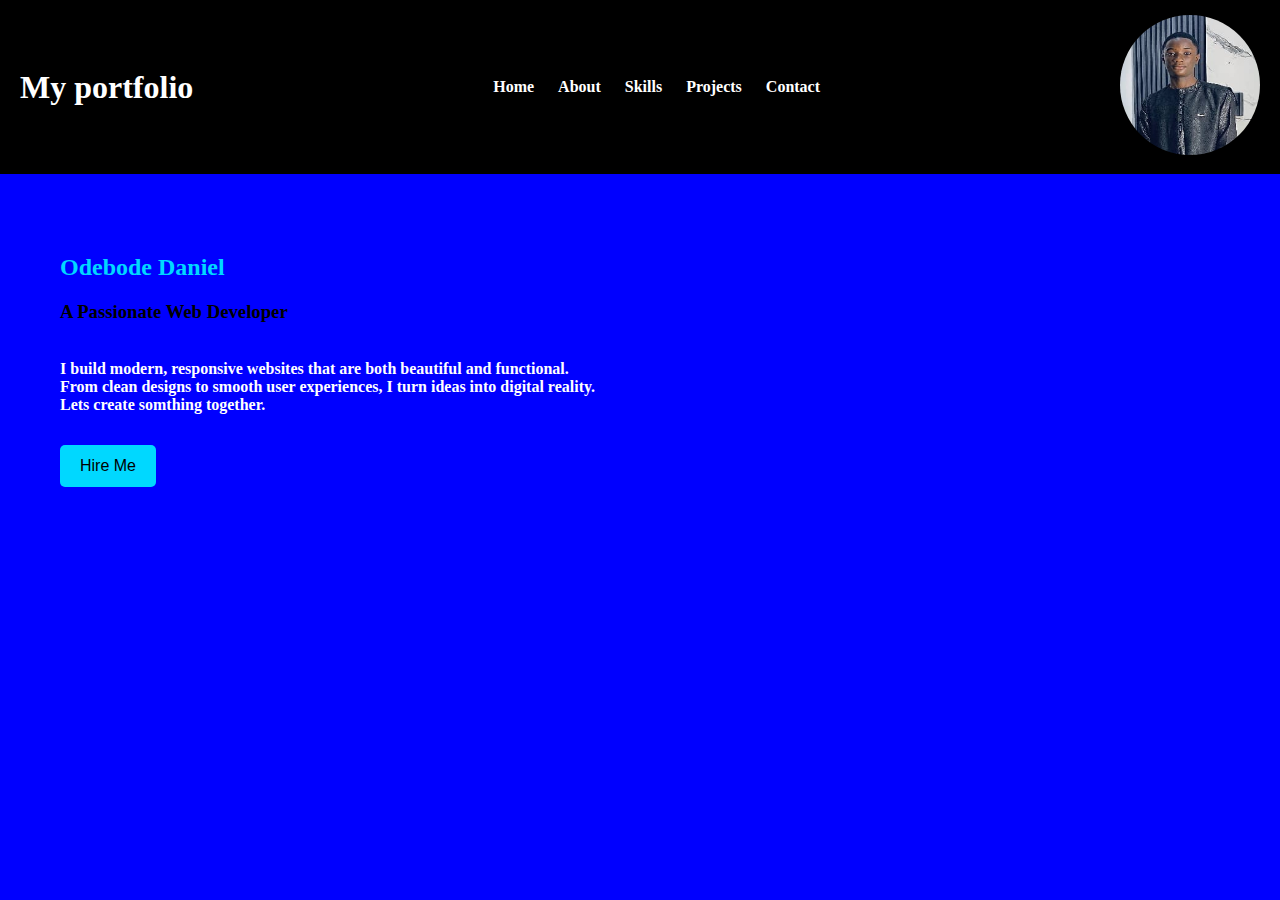
<file: index.html>
<!DOCTYPE html>
<html lang="en">
<head>
    <meta charset="UTF-8">
    <meta name="viewport" content="width=device-width, initial-scale=1.0">
    <title>My portfolio</title>
    <link rel="stylesheet" href="style.css">
</head>
<body>
  
    <header>
        <h1>My portfolio</h1>
        <nav>
            <a href="index.html">Home</a>
            <a href="about.html">About</a>
            <a href="skills.html">Skills</a>
            <a href="projects.html">Projects</a>
            <a href="contact.html">Contact</a>
        </nav>
        <nav>
        <img src="IMG-20251127-WA0198_1.jpg" style="border-radius: 50%; width: 140px; height: 140px;">
        </nav>
    </header>

    <!--HERO SECTION-->
    <section id="hero">
        <h2><span class = "name">Odebode Daniel</span></h2>
       <h3>A Passionate Web Developer</h3> <p><br> I build modern, responsive websites that are both beautiful and functional.<br> From clean designs to smooth user experiences, I turn ideas into digital reality.<br>Lets create somthing together. </p>
        <button id="hireBtn">Hire Me</button>
    </section>

    <script src="script.js"></script>
</body>
</html>
</file>
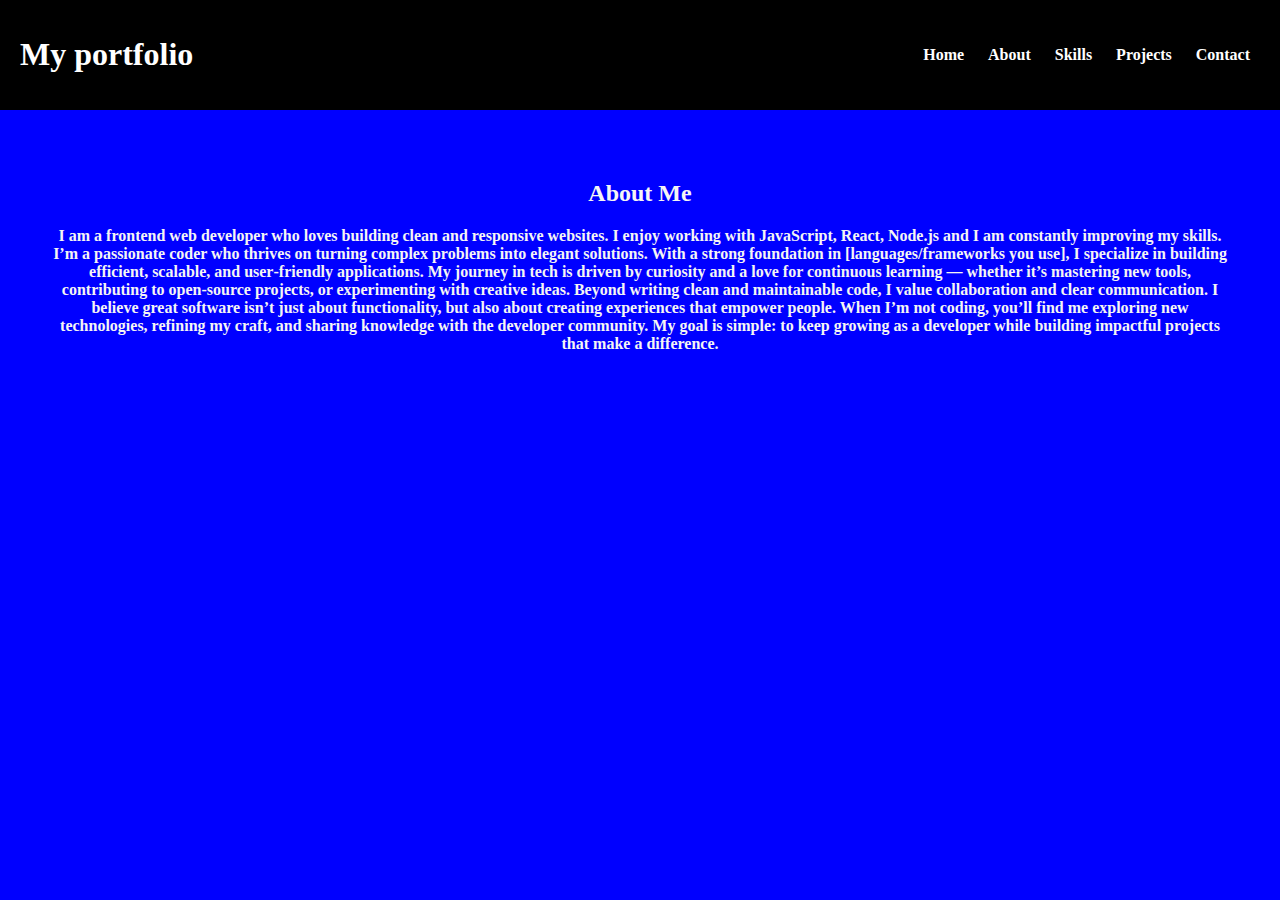
<file: about.html>
<!DOCTYPE html>
<html lang="en">
<head>
    <meta charset="UTF-8">
    <meta name="viewport" content="width=device-width, initial-scale=1.0">
    <title>My portfolio</title>
    <link rel="stylesheet" href="style.css">
</head>
<body>
 
    <header>
        <h1>My portfolio</h1>
        <nav>
            <a href="index.html">Home</a>
            <a href="about.html">About</a>
            <a href="skills.html">Skills</a>
            <a href="projects.html">Projects</a>
            <a href="contact.html">Contact</a>
        </nav>
    </header>
     <!--ABOUT SECTION-->
    <section id="about">
        <h2>About Me</h2>
        <p>I am a frontend web developer who loves building clean and responsive websites. I enjoy working with JavaScript, React, Node.js and I am constantly improving my skills.
I’m a passionate coder who thrives on turning complex problems into elegant solutions. With a strong foundation in [languages/frameworks you use], I specialize in building efficient, scalable, and user‑friendly applications. My journey in tech is driven by curiosity and a love for continuous learning — whether it’s mastering new tools, contributing to open‑source projects, or experimenting with creative ideas.

Beyond writing clean and maintainable code, I value collaboration and clear communication. I believe great software isn’t just about functionality, but also about creating experiences that empower people.

When I’m not coding, you’ll find me exploring new technologies, refining my craft, and sharing knowledge with the developer community. My goal is simple: to keep growing as a developer while building impactful projects that make a difference.</p>
    </section>
       <script src="script.js"></script>
   </body>
    </html>
</file>
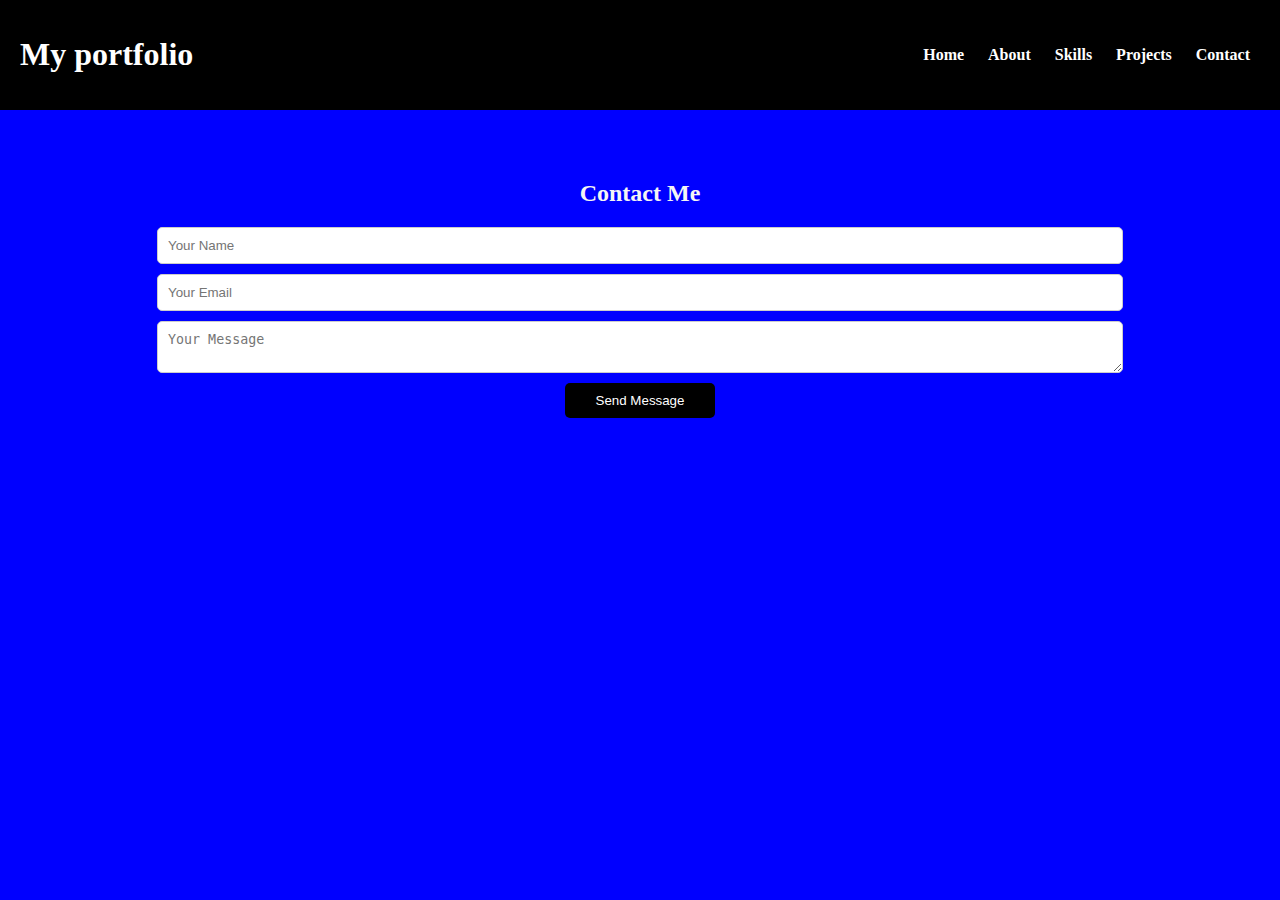
<file: contact.html>
<!DOCTYPE html>
<html lang="en">
<head>
    <meta charset="UTF-8">
    <meta name="viewport" content="width=device-width, initial-scale=1.0">
    <title>My portfolio</title>
    <link rel="stylesheet" href="style.css">
</head>
<body>

    </style>
    <header>
        <h1>My portfolio</h1>
        <nav>
            <a href="index.html">Home</a>
            <a href="about.html">About</a>
            <a href="skills.html">Skills</a>
            <a href="projects.html">Projects</a>
            <a href="contact.html">Contact</a>
        </nav>
    </header>
       <!--CONTACT SECTION-->
    <section id="contact">
        <h2>Contact Me</h2>
        <form id="contactForm">
            <input type="text" id="contactName" placeholder="Your Name">
            <input type="email" id="contactEmail" placeholder="Your Email">
            <textarea id="message" placeholder="Your Message"></textarea>
            <button type="submit">Send Message</button>
        </form>

        <p id="feedback"></p>
    </section>
       <script src="script.js"></script>
   </body>
    </html>
</file>
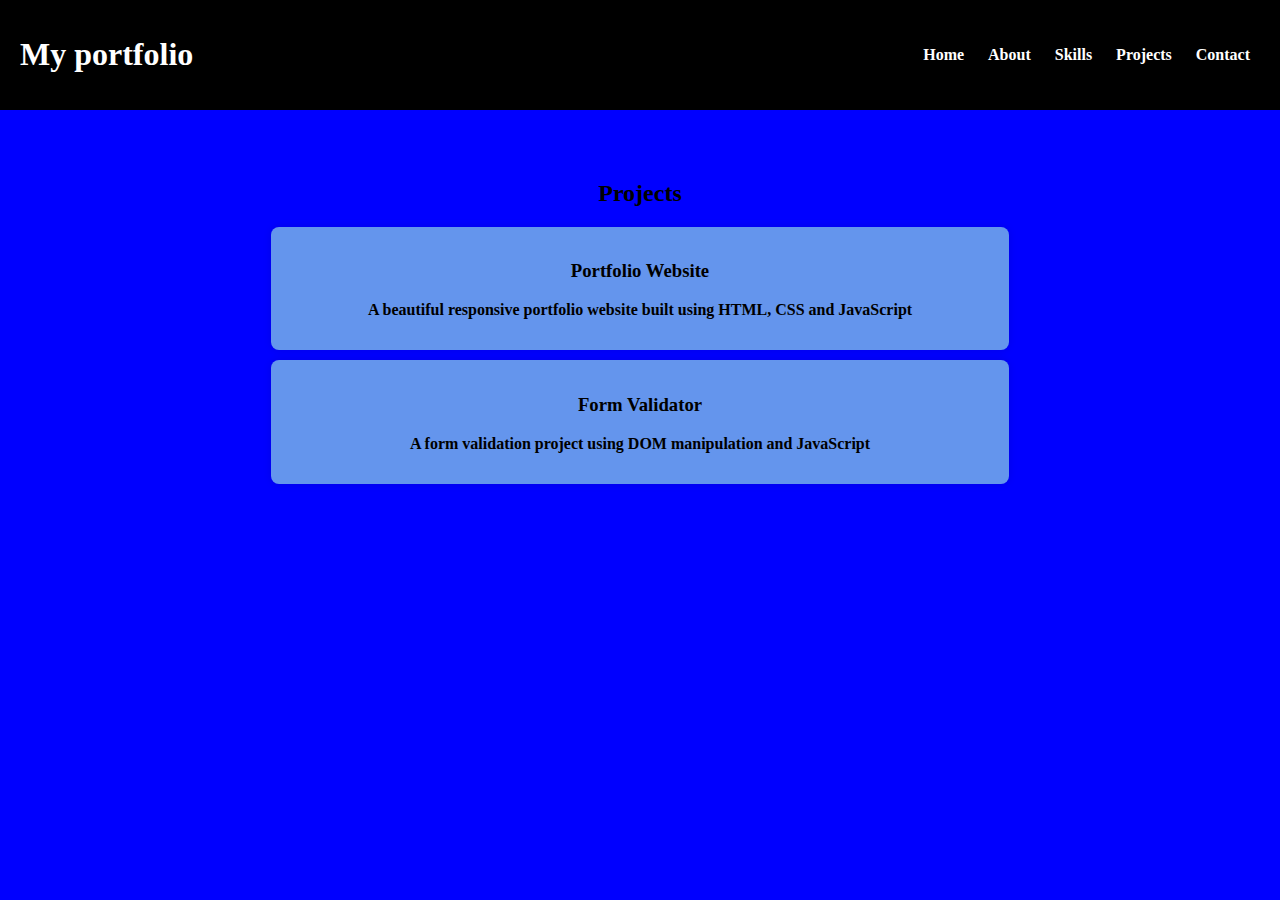
<file: projects.html>
<!DOCTYPE html>
<html lang="en">
<head>
    <meta charset="UTF-8">
    <meta name="viewport" content="width=device-width, initial-scale=1.0">
    <title>My portfolio</title>
    <link rel="stylesheet" href="style.css">
</head>
<body>
    <style>
        body{
            color: black;
            background-color: blue;
        }
        .project-box{
            background-color: cornflowerblue;
        }
    </style>

    <header>
        <h1>My portfolio</h1>
        <nav>
            <a href="index.html">Home</a>
            <a href="about.html">About</a>
            <a href="skills.html">Skills</a>
            <a href="projects.html">Projects</a>
            <a href="contact.html">Contact</a>
        </nav>
    </header>
      <!--PROJECT SECTION-->
    <section id="Projects">
        <h2>Projects</h2>
        <div class="project-box">
            <h3>Portfolio Website</h3>
            <p>A beautiful responsive portfolio website built using HTML, CSS and JavaScript</p>
        </div>
          <div class="project-box">
        <h3>Form Validator</h3>
        <p>A form validation project using DOM manipulation and JavaScript</p>
    </div>
    </section>
       <script src="script.js"></script>
   </body>
    </html>
</file>
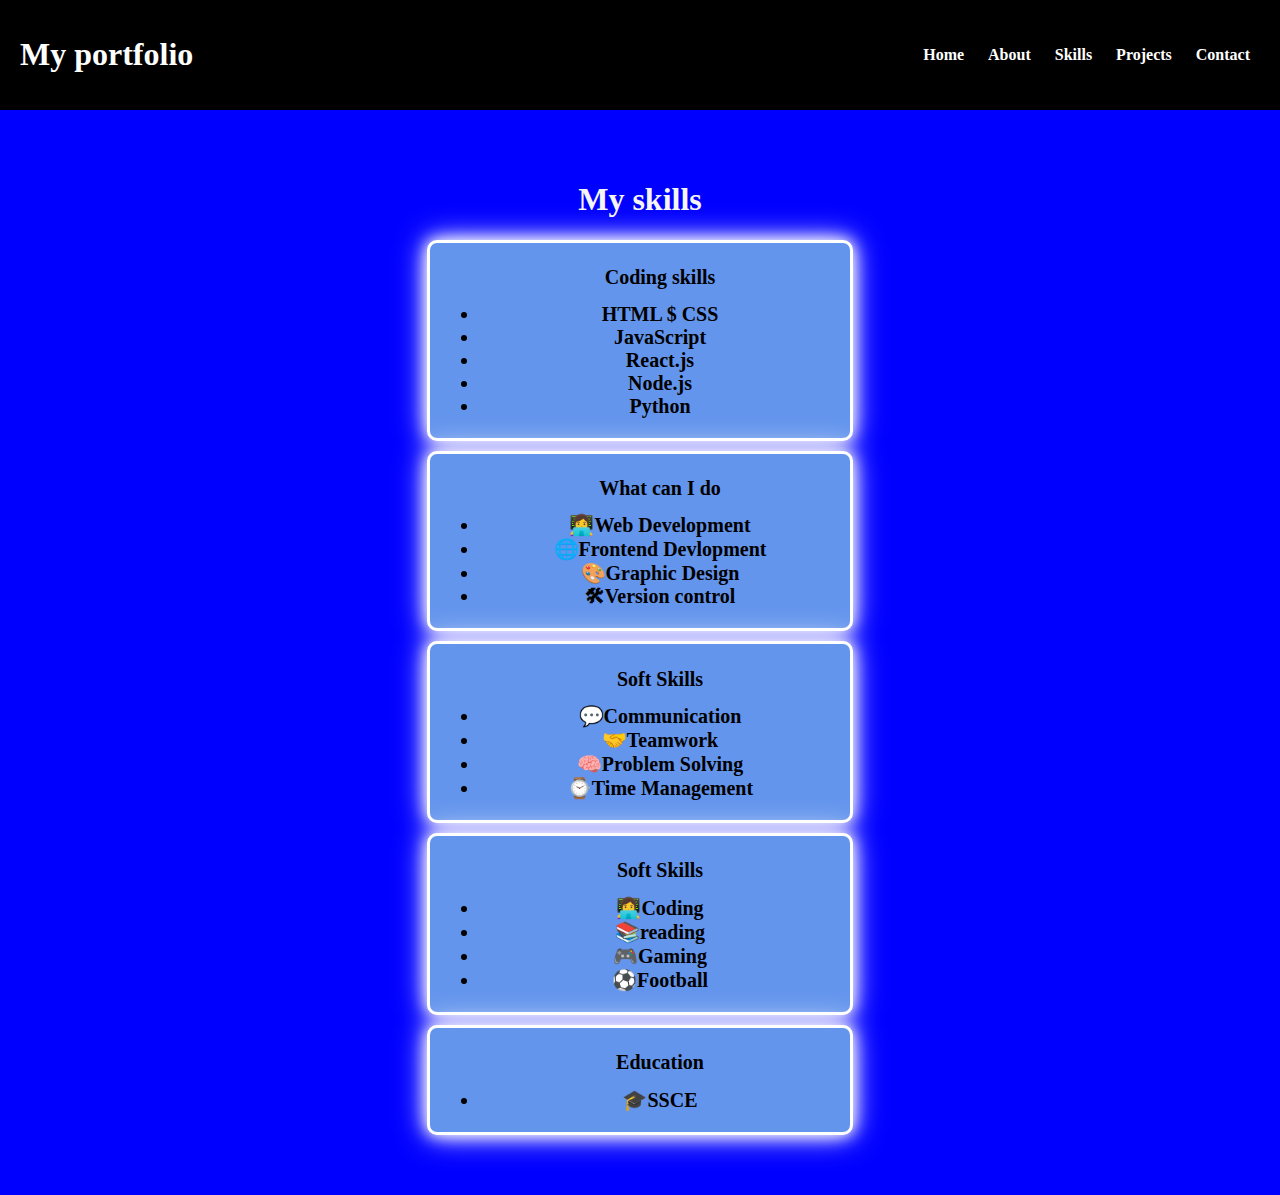
<file: skills.html>
<!DOCTYPE html>
<html lang="en">
<head>
    <meta charset="UTF-8">
    <meta name="viewport" content="width=device-width, initial-scale=1.0">
    <title>My portfolio</title>
    <link rel="stylesheet" href="style.css">
</head>
<body>

    <header>
        <h1>My portfolio</h1>
        <nav>
            <a href="index.html">Home</a>
            <a href="about.html">About</a>
            <a href="skills.html">Skills</a>
            <a href="projects.html">Projects</a>
            <a href="contact.html">Contact</a>
        </nav>
    </header>
       <!--SKILLS SECTION-->
    <section id="skills">
        <h1>My skills</h1>
        <div class="skill-box">
        <ul>
        <h1>Coding skills</h1>
        <li>HTML $ CSS</li>
        <li>JavaScript</li>
        <li>React.js</li>
        <li>Node.js</li>
        <li>Python</li>
        </ul>
        </div>
        <div class="skill-box">
        <ul>
        <h1>What can I do</h1>
        <li>👩‍💻Web Development</li>
        <li>🌐Frontend Devlopment</li>
        <li>🎨Graphic Design</li>
        <li>🛠Version control</li>
        </ul>
        </div>
            <div class="skill-box">
        <ul>
        <h1>Soft Skills</h1>
        <li>💬Communication</li>
        <li>🤝Teamwork</li>
        <li>🧠Problem Solving</li>
        <li>⌚Time Management</li>
        </ul>
        </div>
            <div class="skill-box">
        <ul>
        <h1>Soft Skills</h1>
        <li>👩‍💻Coding</li>
        <li>📚reading</li>
        <li>🎮Gaming</li>
        <li>⚽Football</li>
        </ul>
        </div>
        <div class="skill-box">
            <ul>
                <h1>Education</h1>
                <li>🎓SSCE</li>
            </ul>
        </div>
        </section>
       <script src="script.js"></script>
   </body>
    </html>
</file>
<file: style.css>
body {
    margin: 0;
    font-family: Georgia, 'Times New Roman', Times, serif;
    background-color: blue;
    color: whitesmoke;
    width: 100%;
    font-weight: bolder;
}

/* HEADER */
header{
    background: #000;
    color: #fff;
    padding: 15px 20px;
    display: flex;
    justify-content: space-between;
    align-items: center;
}

header nav a{
    color: white;
    margin: 0 10px;
    text-decoration: none;
}

header nav a:hover {
    text-decoration: underline;
}
h3{
    color: #000;
}
/* HERO */
#hero{
    text-align: left;
    padding: 60px;
    margin-right: 550px;
    color: white;
}

#hero .name{
    color: #00d8ff;
    font-weight: bold;
}

#hero button {
    padding: 12px 20px;
    font-size: 16px;
    border: none;
    background: #00d8ff;
    color: black;
    cursor: pointer;
    border-radius: 5px;
    margin-top: 15px;
}

#hero button:hover{
    background:#009eb5;
}

/* sections */
section {
    padding: 50px;
    text-align: center;
}

.project-box{
    background: white;
    padding: 15px;
    margin: 10px auto;
    width: 60%;
    border-radius: 8px;
    box-shadow: 0 0 8px rgba(0,0,0,0.1);
}

/* Contact Form */
#contactForm input, #contactForm textarea{
    width: 80%;
    padding: 10px;
    margin-bottom: 10px;
    border: 1px solid #ccc;
    border-radius: 5px;
    display: block;
    margin-left: auto;
    margin-right: auto;
}

#contactForm button{
    width: 150px;
    padding: 10px;
    background: black;
    color: white;
    border: none;
    border-radius: 5px;
}

#contactForm button:hover{
    background: #444;
}

#feedback{
    margin-top: 10px;
    font-size: 18px;
    color: green;
}
.skill-box{
    background: cornflowerblue;
    padding: 15px;
    margin: 10px auto;
    width: 400px;
    border-radius: 8px;
    box-shadow: 0 0 8px rgba(0,0,0,0.1);
    font-size: 10px;
    text-align: center;
    color: black;
    border: 3px solid white;
    box-shadow: 0 0 15px white, 0 0 30px white;
    border-radius: 10px;
    padding: 10px;
}
.skill-box li{
    font-size: 20px;
    font-family: 'Times New Roman', Times, serif;
}
.gallery{
    top: 10px;
    margin-left: 700px;
    position: absolute;
}
</file>
